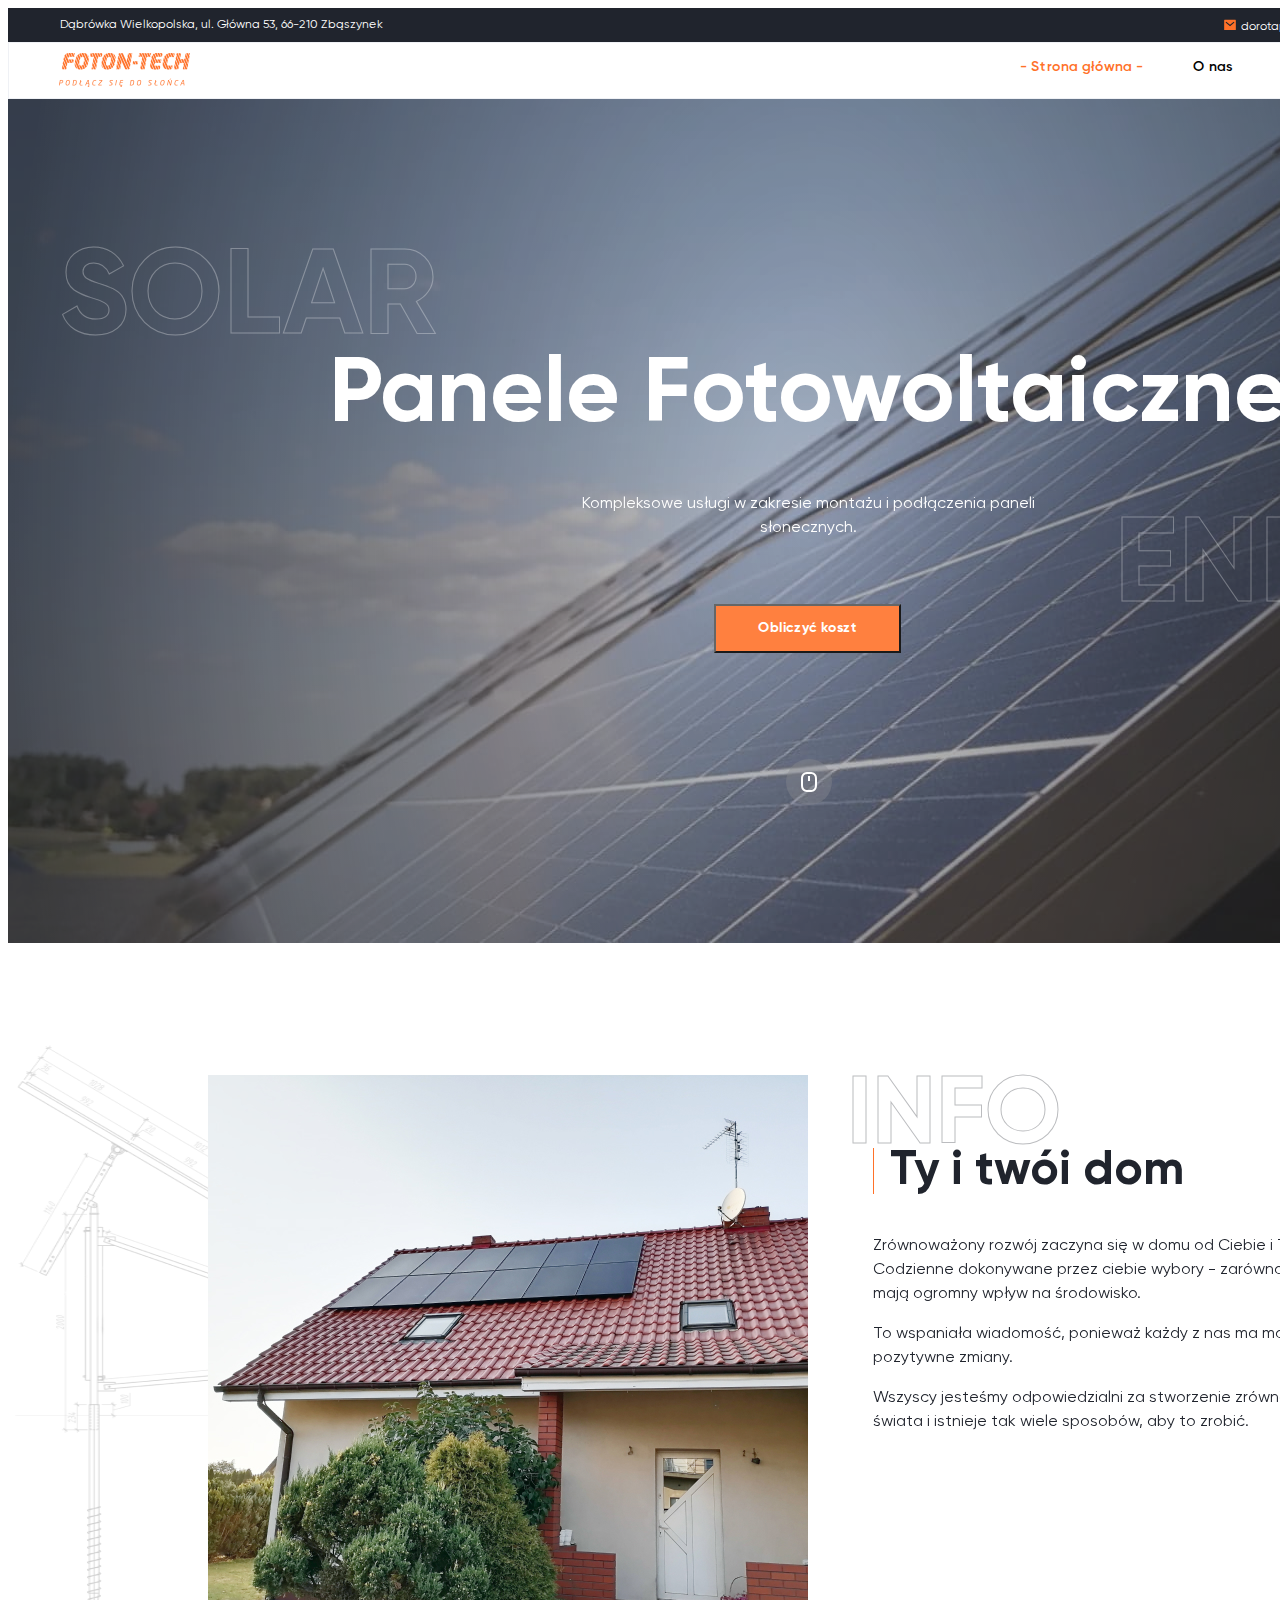
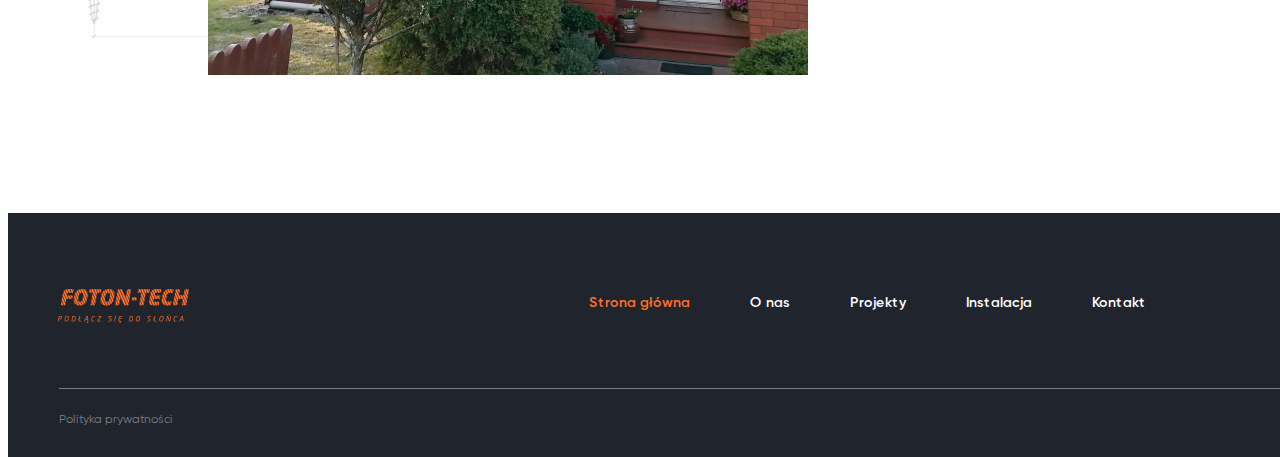
<file: index.html>
<!DOCTYPE html>
<html lang="en">
<head>
    <meta charset="UTF-8">
    <meta http-equiv="X-UA-Compatible" content="IE=edge">
    <meta name="viewport" content="width=device-width, initial-scale=1.0">
    <link rel="stylesheet" href="style.css">
    <title>Foton-tech</title>
</head>
<body>

    <header>
        <div class="kontakt">
            <address class="location">
                Dąbrówka Wielkopolska, ul. Główna 53, 66-210 Zbąszynek
            </address>
            <div>
                <img class="icon-mail" src="img/mail.svg" alt="">
                <a class="mail" href="mailto:dorotapawezka@gmail.com">dorotapawezka@gmail.com</a>   
                <img class="icon-tel" src="img/telephone.svg" alt="">
                <a class="tel" href="tel:+48695716531">+48695716531</a>
            </div>    
        </div>
        <div class="navigation">
            <a href="#">
                <img class="logo" src="img/logo.png" alt="Foton-tech logo">
            </a>
            <nav>
                <ul>
                    <li>
                        <a class="list-one" href="kontakts.html">
                            Kontakt
                        </a>
                    </li>
                    <li>
                        <a class="list-one" href="instalacja.html">
                            Instalacja
                        </a>
                    </li>
                    <li>
                        <a class="list-one" href="projecty.html">
                            Projekty
                        </a>
                    </li>
                    <li>
                        <a class="list-one" href="about-us.html">
                            O nas
                        </a>
                    </li>
                    <li>
                        <a class="home-page" href="index.html">
                            - Strona główna -
                        </a>
                    </li>
                </ul>
            </nav>
        </div>
        
    </header>

    <main>
        <section>
            <div class="photopanel">
                <h1 class="solar">SOLAR</h1> 
                <h1 class="energy">ENERGY</h1>
                <h1>Panele Fotowoltaiczne</h1>
                <p class="services">Kompleksowe usługi w zakresie montażu i podłączenia paneli słonecznych.</p>
                <form action="#popup1">
                    <button class="money">Obliczyć koszt</button>
                </form>    
                <a href="instalacja.html"><img class="scroll" src="img/scroll.svg" alt=""></a>
            </div>
        </section>
        <section class="your-home">
            <div>
                <img class="back-solar" src="img/back-sol-pan.png" alt="">
            </div>
            <div>
                <img class="house" src="img/your-home.jpg" width="600" height="600" alt="Ty i twói dom">
            </div>
            <div>
                <h1 class="info">INFO</h1>
            </div>
            <div class="text-position">
                
                <div class="border">
                    <h2 class="title">Ty i twói dom</h2>
                </div>
                <p>Zrównoważony rozwój zaczyna się w domu od Ciebie i Twojej rodziny.
                    Codzienne dokonywane przez ciebie wybory - zarówno duże, jak i małe
                    mają ogromny wpływ na środowisko.
                </p>

                <p>To wspaniała wiadomość, ponieważ każdy z nas ma moc wpływania
                    na pozytywne zmiany.
                </p>

                <p>Wszyscy jesteśmy odpowiedzialni za stworzenie zrównoważonego
                    świata i istnieje tak wiele sposobów, aby to zrobić.
                </p>
            </div>    
        </section>
    </main>

    <footer>
        <div class="down-navigation">
            <a class="footer-logo" href="#">
                <img src="img/logo.png" alt="Foton-tech logo">
            </a>
            <nav>
                <ul class="lower-menu">
                    <li>
                        <a class="list-end" href="index.html">
                            <font color="#FF7129">Strona główna</font>
                        </a>
                    </li>
                    <li>
                        <a class="list-end" href="about-us.html">
                            O nas
                        </a>
                    </li>
                    <li>
                        <a class="list-end" href="projecty.html">
                            Projekty
                        </a>
                    </li>
                    <li>
                        <a class="list-end" href="instalacja.html">
                            Instalacja
                        </a>
                    </li>
                    <li>
                        <a class="list-end" href="kontakts.html">
                            Kontakt
                        </a>
                    </li>
                    <li>
                        <form action="#popup4">
                            <button class="button-thone">Oddzwoń</button>
                        </form>    
                    </li>
                </ul>
                <ul class="the-end">
                    <li>
                        <a class="end" href="#">
                            Polityka prywatności 
                        </a>
                    </li>
                    <li>
                        <a class="end" href="#">
                            Ochrona danych osobowych
                        </a>
                    </li>
                </ul>
            </nav>
        </div>
    </footer>
    
    <div id="popup1" class="overlay">
        <div class="popup">
            <h2>CALCULATOR</h2>
            <h3>Obliczyć koszt</h3>
            <a class="close" href="#">&times;</a>
            <div class="content">
                Wprowadź swoje dane, aby obliczyć przybliżony koszt paneli słonecznych.
            </div>
            <div>
                <div class="text-info-in">
                    <span class="text-left">Roczne zużycie energii elektrycznej</span>
                    <div>
                        <div class="tooltip">
                            <img src="img/i.png" alt="">
                            <span class="tooltiptext">Istnieją trzy główne typy paneli słonecznych: monokrystaliczne 
                                krzemowe panele słoneczne, polikrystaliczne krzemowe panele 
                                słoneczne i cienkowarstwowe ogniwa słoneczne. Istnieją trzy główne 
                                typy paneli słonecznych: monokrystaliczne krzemowe panele.
                            </span>
                        </div>
                    </div>    
                    <span class="text-number">42 200 kWh</span>
                </div>
                <div>
                    <img class="scale-one" src="img/Rectangle30.png" alt="">
                    <img class="scale-two" src="img/Rectangle31.png" alt="">
                    <img class="scale-three" src="img/Ellipse8.png" alt="">
                    <img class="scale-four" src="img/Ellipse7.png" alt="">
                </div>
                <div class="under-scale">
                    <div>
                        <span class="text-left">Strona świata</span>
                        <div class="kaput">
                            <span class="kaput-text">Wybierz z listy</span>
                            <img class="kaput-imeg" src="img/vector-down.png" alt="">
                        </div>
                    </div>
                    <div>   
                        <span class="text-left">Materiał dachu</span>
                        <div class="kaput">
                            <span class="kaput-text">Wybierz z listy</span>
                            <img class="kaput-imeg" src="img/vector-down.png" alt="">             
                        </div>
                    </div>     
                </div>
                <form action="#popup2">
                    <button class="money-two">Obliczyć koszt</button>
                </form>
            </div>
        </div>
    </div>

    <div id="popup2" class="overlay">
        <div class="popup2">
            <div class="hat">
                <p class="poph2">Przybliżony koszt:</p>
                <p class="poph3">40 000 zł</p>
                <a class="close2" href="#">&times;</a>
                <form action="instalacja.html">
                    <button class="money-three">Przeliczyć</button>
                </form>
            </div>
            <div>
                <p class="par1">Jakieś pytania?</p>
                <p class="par2">Zostaw swoje dane, a nasz menedżer skontaktuje się z Tobą, aby odpowiedzieć na Twoje 
                    pytania
                </p>
            </div>
            <div>
                <form class="for-input" action="#popup3">
                    <label class="fname" for="fname">Twoje imię</label><br><br>
                    <input class="ftext" type="text" id="fname" name="fname" placeholder="Wprowadź swoje imię"><br><br>
                    <label class="femail" for="email">E-mail</label><br><br>
                    <input class="lemail" type="email" id="email" name="email" placeholder="Wprowadź mail"><br><br>
                    <label class="fphone" for="phone">Telefon</label><br><br>
                    <input class="ftel" type="tel" id="phone" name="phone" placeholder="Wprowadź telefon">
                    <input class="money-four" type="submit" value="Wysłać prośbę">
                </form>
            </div>
        </div>
    </div>

    <div id="popup3" class="overlay">
        <div class="popup3">
            <div>
                <img class="check-mar" src="img/check-mark .svg" alt="">
                <p class="pop-p2">Dziękuję za twoją prośbę</p>
                <p class="pop-p3">Nasz menedżer wkrótce się z Tobą skontaktuje</p>
                <a class="close2" href="#">&times;</a>
                <form action="index.html">
                    <button class="money-five">Ok</button>
                </form>
            </div>
        </div>
    </div>

    <div id="popup4" class="overlay">
        <div class="popup4">
            <div>
                <p class="p-p1">CALLBACK</p>
                <p class="p-p2">Oddzwoń</p>
                <p class="p-p3">Zostaw swoje dane, a nasz menedżer skontaktuje się z Tobą, aby odpowiedzieć na Twoje 
                    pytania.
                </p>
                <a class="close" href="#">&times;</a>
            </div>
            <form class="for-input" action="#">
                <label class="fname" for="fname">Twoje imię</label><br><br>
                <input class="ftext" type="text" id="fname" name="fname" placeholder="Wprowadź swoje imię"><br>
                <label class="phone4" for="phone">Telefon</label><br><br>
                <input class="tel4" type="tel" id="phone" name="phone" placeholder="Wprowadź telefon"><br>
                <input class="money-six" type="submit" value="Zadzwoń">
            </form>
        </div>
    </div>
</body>
</html>
</file>
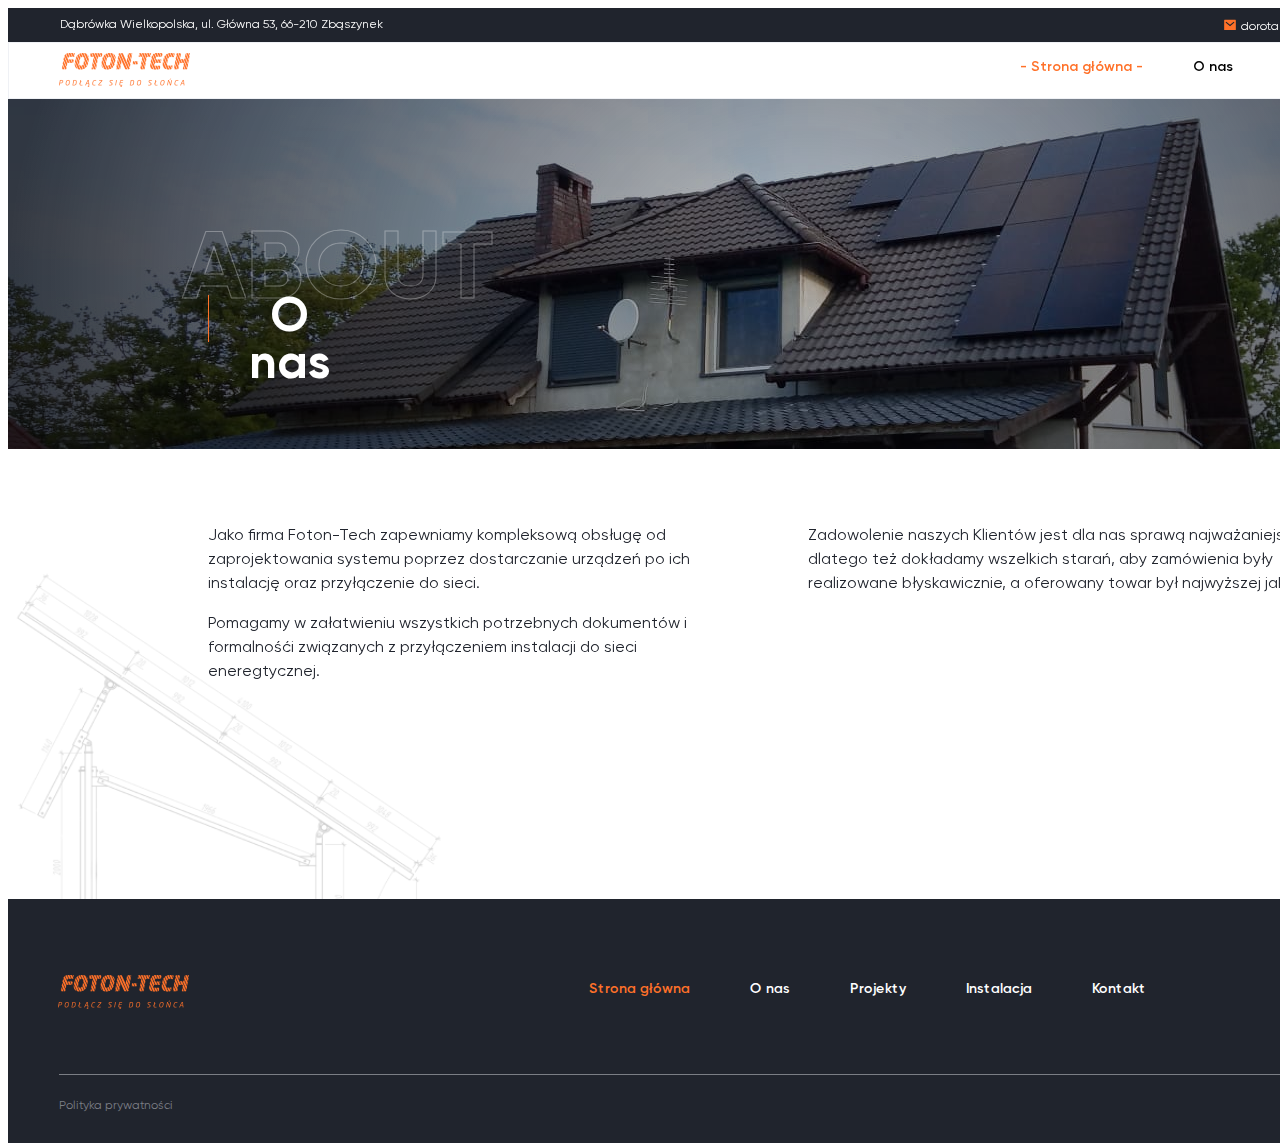
<file: about-us.html>
<!DOCTYPE html>
<html lang="en">
<head>
    <meta charset="UTF-8">
    <meta http-equiv="X-UA-Compatible" content="IE=edge">
    <meta name="viewport" content="width=device-width, initial-scale=1.0">
    <link rel="stylesheet" href="style.css">
    <title>Foton-tech</title>
</head>
<body>
    <header>
        <div class="kontakt">
            <address class="location">
                Dąbrówka Wielkopolska, ul. Główna 53, 66-210 Zbąszynek
            </address>
            <div>
                <img class="icon-mail" src="img/mail.svg" alt="">
                <a class="mail" href="mailto:dorotapawezka@gmail.com">dorotapawezka@gmail.com</a>   
                <img class="icon-tel" src="img/telephone.svg" alt="">
                <a class="tel" href="tel:+48695716531">+48695716531</a>
            </div>    
        </div>
        <div class="navigation">
            <a href="#">
                <img class="logo" src="img/logo.png" alt="Foton-tech logo">
            </a>
            <nav>
                <ul>
                    <li>
                        <a class="list-one" href="kontakts.html">
                            Kontakt
                        </a>
                    </li>
                    <li>
                        <a class="list-one" href="instalacja.html">
                            Instalacja
                        </a>
                    </li>
                    <li>
                        <a class="list-one" href="projecty.html">
                            Projekty
                        </a>
                    </li>
                    <li>
                        <a class="list-one" href="about-us.html">
                            O nas
                        </a>
                    </li>
                    <li>
                        <a class="home-page" href="index.html">
                            - Strona główna -
                        </a>
                    </li>
                </ul>
            </nav>
        </div>
        
    </header>
    
    <main>
        <section>
            <div class="about-house">
                <h1 class="about">ABOUT</h1>
                <h1 class="o-nas">O nas</h1>
            </div>
        </section>
        <section class="about-block">
            <div>
                <img class="back-solar-about" src="img/back-sol-pan2.png" alt="">
            </div>
            <div class="text-block">
                <div class="first-two-parag">
                    <p>Jako firma Foton-Tech zapewniamy kompleksową obsługę od
                        zaprojektowania systemu poprzez dostarczanie urządzeń po ich
                        instalację oraz przyłączenie do sieci.
                    </p>
                    <p>Pomagamy w załatwieniu wszystkich potrzebnych dokumentów i
                        formalnośći związanych z przyłączeniem instalacji do sieci
                        eneregtycznej.
                        
                    </p>
                </div>
                <div class="last-paragraph">
                    <p>Zadowolenie naszych Klientów jest dla nas sprawą najważaniejszą,
                        dlatego też dokładamy wszelkich starań, aby zamówienia były
                        realizowane błyskawicznie, a oferowany towar był najwyższej jakości.
                    </p>
                </div>
            </div>
        </section>
    </main>

    <footer>
        <div class="down-navigation">
            <a class="footer-logo" href="#">
                <img src="img/logo.png" alt="Foton-tech logo">
            </a>
            <nav>
                <ul class="lower-menu">
                    <li>
                        <a class="list-end" href="index.html">
                            <font color="#FF7129">Strona główna</font>
                        </a>
                    </li>
                    <li>
                        <a class="list-end" href="about-us.html">
                            O nas
                        </a>
                    </li>
                    <li>
                        <a class="list-end" href="projecty.html">
                            Projekty
                        </a>
                    </li>
                    <li>
                        <a class="list-end" href="instalacja.html">
                            Instalacja
                        </a>
                    </li>
                    <li>
                        <a class="list-end" href="kontakts.html">
                            Kontakt
                        </a>
                    </li>
                    <li>
                        <form action="#popup4">
                            <button class="button-thone">Oddzwoń</button>
                        </form>   
                    </li>
                </ul>
                <ul class="the-end">
                    <li>
                        <a class="end" href="#">
                            Polityka prywatności 
                        </a>
                    </li>
                    <li>
                        <a class="end" href="#">
                            Ochrona danych osobowych
                        </a>
                    </li>
                </ul>
            </nav>
        </div>
    </footer>  

    <div id="popup4" class="overlay">
        <div class="popup4">
            <div>
                <p class="p-p1">CALLBACK</p>
                <p class="p-p2">Oddzwoń</p>
                <p class="p-p3">Zostaw swoje dane, a nasz menedżer skontaktuje się z Tobą, aby odpowiedzieć na Twoje 
                    pytania.
                </p>
                <a class="close" href="#">&times;</a>
            </div>
            <form class="for-input" action="#">
                <label class="fname" for="fname">Twoje imię</label><br><br>
                <input class="ftext" type="text" id="fname" name="fname" placeholder="Wprowadź swoje imię"><br>
                <label class="phone4" for="phone">Telefon</label><br><br>
                <input class="tel4" type="tel" id="phone" name="phone" placeholder="Wprowadź telefon"><br>
                <input class="money-six" type="submit" value="Zadzwoń">
            </form>
        </div>
    </div>
</body>
</html>
</file>
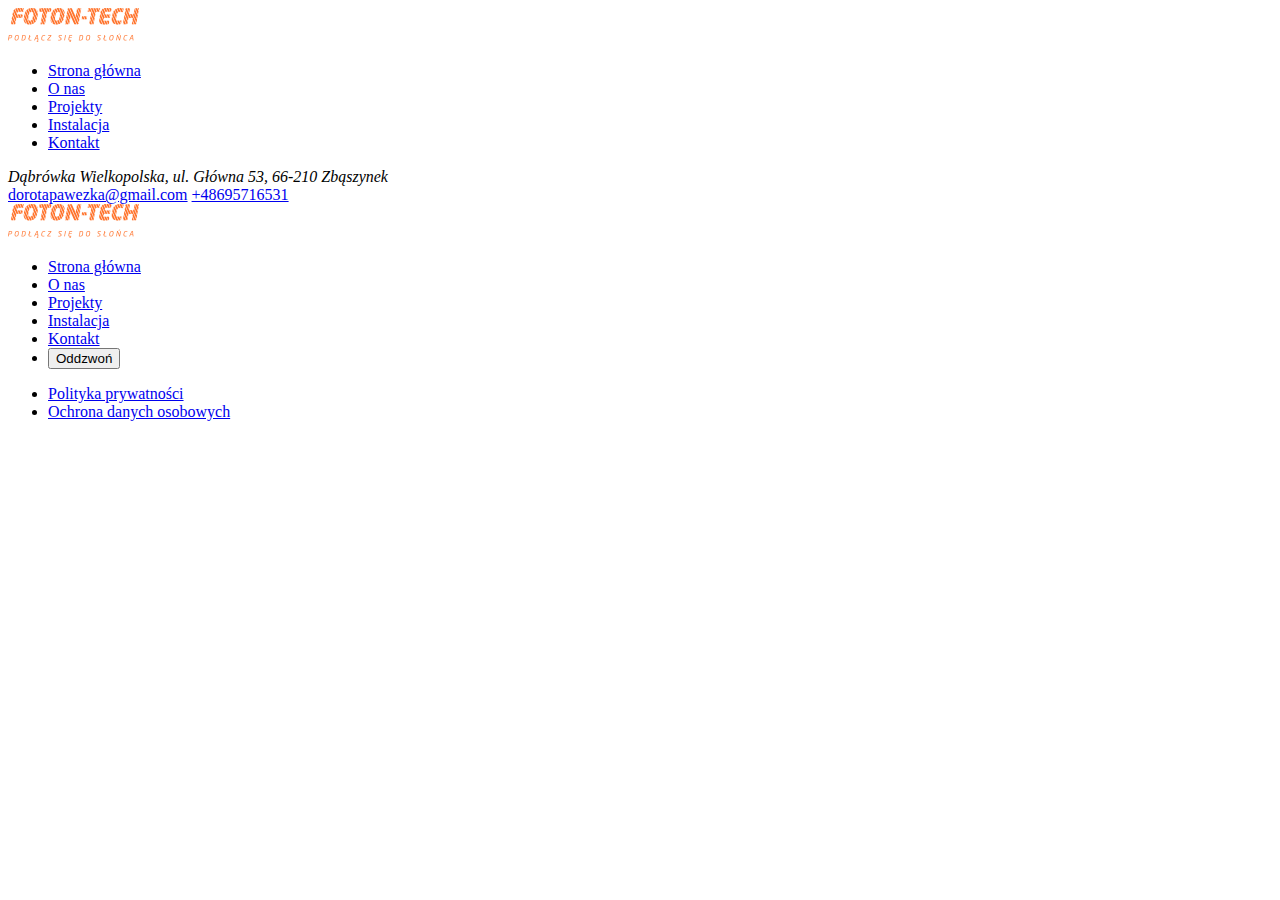
<file: kontakt.html>
<!DOCTYPE html>
<html lang="en">
<head>
    <meta charset="UTF-8">
    <meta http-equiv="X-UA-Compatible" content="IE=edge">
    <meta name="viewport" content="width=device-width, initial-scale=1.0">
    <title>Document</title>
</head>
<body>
    <header>
        <div>
            <a href="#">
                <img src="img/logo.png" alt="Foton-tech logo">
            </a>
            <nav>
                <ul>
                    <li>
                        <a href="#">
                            Strona główna
                        </a>
                    </li>
                    <li>
                        <a href="#">
                            O nas
                        </a>
                    </li>
                    <li>
                        <a href="#">
                            Projekty
                        </a>
                    </li>
                    <li>
                        <a href="#">
                            Instalacja
                        </a>
                    </li>
                    <li>
                        <a href="#">
                            Kontakt
                        </a>
                    </li>
                </ul>
            </nav>
        </div>
        <div>
            <address>
                Dąbrówka Wielkopolska, ul. Główna 53, 66-210 Zbąszynek
            </address>
            <a href="mailto:dorotapawezka@gmail.com">dorotapawezka@gmail.com</a>
            <a href="tel:+48695716531">+48695716531</a>
        </div>
    </header>

    <main></main>
    
    <footer>
        <div>
            <a href="#">
                <img src="img/logo.png" alt="Foton-tech logo">
            </a>
            <nav>
                <ul>
                    <li>
                        <a href="#">
                            Strona główna
                        </a>
                    </li>
                    <li>
                        <a href="#">
                            O nas
                        </a>
                    </li>
                    <li>
                        <a href="#">
                            Projekty
                        </a>
                    </li>
                    <li>
                        <a href="#">
                            Instalacja
                        </a>
                    </li>
                    <li>
                        <a href="#">
                            Kontakt
                        </a>
                    </li>
                    <li>
                        <button>Oddzwoń</button>
                    </li>
                </ul>
                <ul>
                    <li>
                        <a href="#">
                            Polityka prywatności 
                        </a>
                    </li>
                    <li>
                        <a href="#">
                            Ochrona danych osobowych
                        </a>
                    </li>
                </ul>
            </nav>
        </div>
    </footer>    
</body>
</html>
</file>
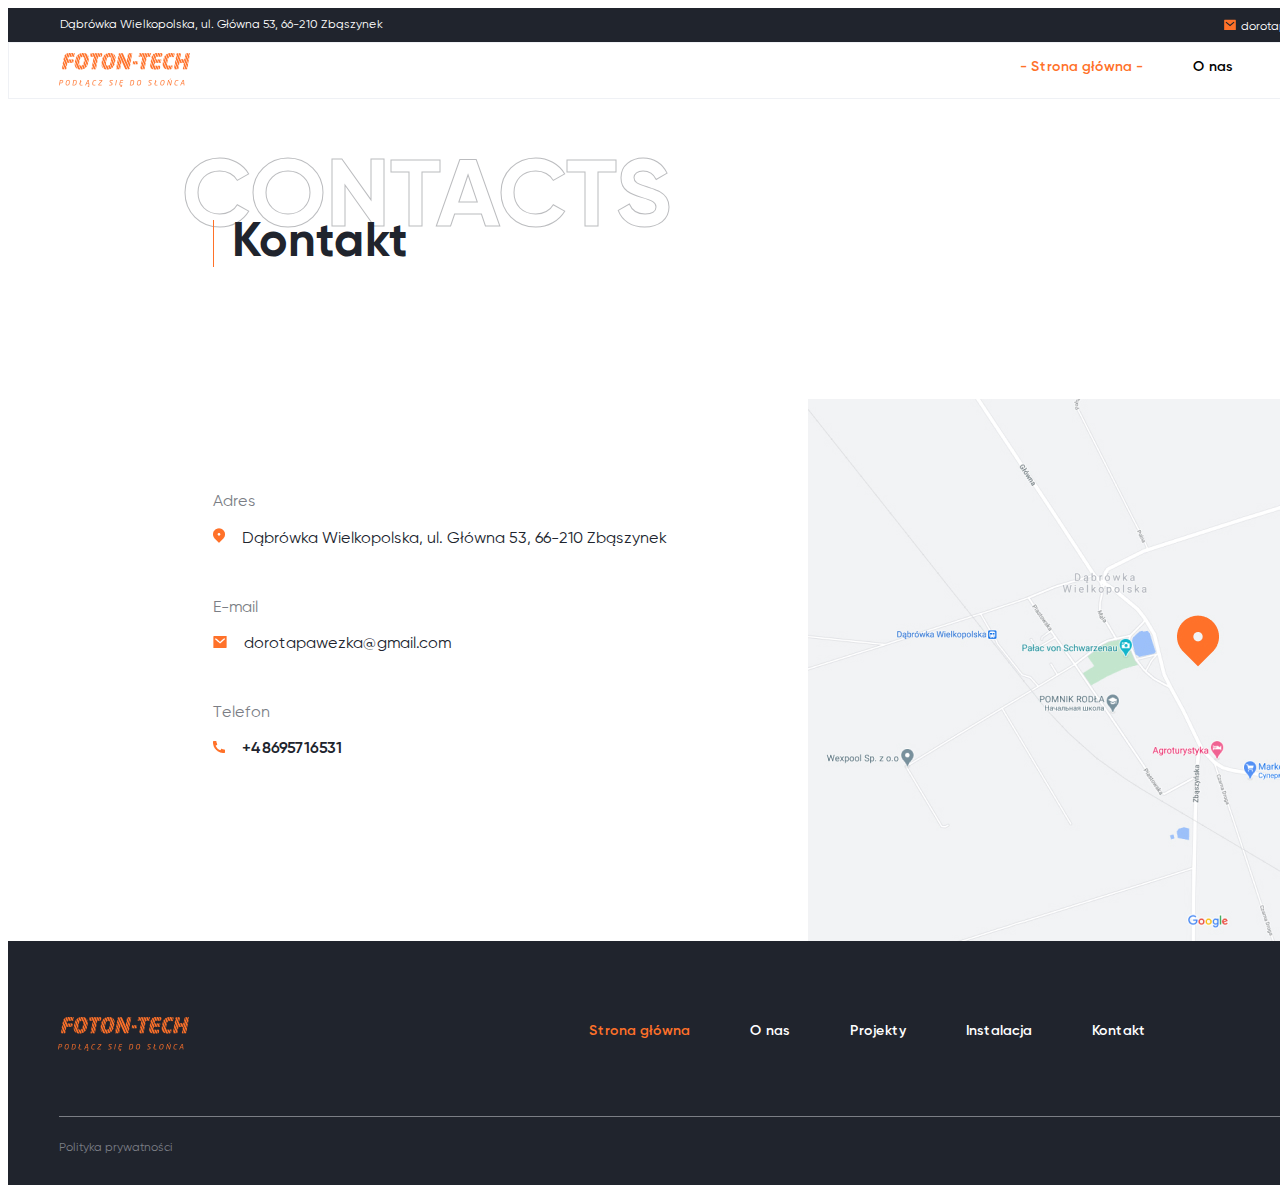
<file: kontakts.html>
<!DOCTYPE html>
<html lang="en">
<head>
    <meta charset="UTF-8">
    <meta http-equiv="X-UA-Compatible" content="IE=edge">
    <meta name="viewport" content="width=device-width, initial-scale=1.0">
    <link rel="stylesheet" href="style.css">
    <title>Foton-tech</title>
    
</head>
<body>
    <header>
        <div class="kontakt">
            <address class="location">
                Dąbrówka Wielkopolska, ul. Główna 53, 66-210 Zbąszynek
            </address>
            <div>
                <img class="icon-mail" src="img/mail.svg" alt="">
                <a class="mail" href="mailto:dorotapawezka@gmail.com">dorotapawezka@gmail.com</a>   
                <img class="icon-tel" src="img/telephone.svg" alt="">
                <a class="tel" href="tel:+48695716531">+48695716531</a>
            </div>    
        </div>
        <div class="navigation">
            <a href="#">
                <img class="logo" src="img/logo.png" alt="Foton-tech logo">
            </a>
            <nav>
                <ul>
                    <li>
                        <a class="list-one" href="kontakts.html">
                            Kontakt
                        </a>
                    </li>
                    <li>
                        <a class="list-one" href="instalacja.html">
                            Instalacja
                        </a>
                    </li>
                    <li>
                        <a class="list-one" href="projecty.html">
                            Projekty
                        </a>
                    </li>
                    <li>
                        <a class="list-one" href="about-us.html">
                            O nas
                        </a>
                    </li>
                    <li>
                        <a class="home-page" href="index.html">
                            - Strona główna -
                        </a>
                    </li>
                </ul>
            </nav>
        </div>
        
    </header>

    <main>
        <section>
            <div class="projekt-house">
                <h1 class="gallery">CONTACTS</h1>
                <h1 class="projekty">Kontakt</h1>
            </div>
        </section>
        <section class="posit-kontakt">
            <div class="element-kontakts">
                <div class="el-k">
                    <p class="text-p">Adres</p>
                    <img class="ikon-address-k" src="img/Vector (2).png" alt="">
                    <a class="address-k" href="#">
                        Dąbrówka Wielkopolska, ul. Główna 53, 66-210 Zbąszynek
                    </a>
                </div>
                <div class="el-k">
                    <p class="text-p">E-mail</p>
                    <img class="icon-mail-k" src="img/Vector (1).png" alt="">
                    <a class="mail-k" href="mailto:dorotapawezka@gmail.com">dorotapawezka@gmail.com</a>
                </div>
                <div class="el-k">
                    <p class="text-p">Telefon</p>
                    <img class="icon-tel-k" src="img/Vector.png" alt="">
                    <a class="tel-k" href="tel:+48695716531">+48695716531</a>
                </div> 
            </div>
            <div>
                <img class="big-map" src="img/map.jpg" alt="">
            </div>
        </section>
    </main>
    
    <footer>
        <div class="down-navigation">
            <a class="footer-logo" href="#">
                <img src="img/logo.png" alt="Foton-tech logo">
            </a>
            <nav>
                <ul class="lower-menu">
                    <li>
                        <a class="list-end" href="index.html">
                            <font color="#FF7129">Strona główna</font>
                        </a>
                    </li>
                    <li>
                        <a class="list-end" href="about-us.html">
                            O nas
                        </a>
                    </li>
                    <li>
                        <a class="list-end" href="projecty.html">
                            Projekty
                        </a>
                    </li>
                    <li>
                        <a class="list-end" href="instalacja.html">
                            Instalacja
                        </a>
                    </li>
                    <li>
                        <a class="list-end" href="kontakts.html">
                            Kontakt
                        </a>
                    </li>
                    <li>
                        <form action="#popup4">
                            <button class="button-thone">Oddzwoń</button>
                        </form>   
                    </li>
                </ul>
                <ul class="the-end">
                    <li>
                        <a class="end" href="#">
                            Polityka prywatności 
                        </a>
                    </li>
                    <li>
                        <a class="end" href="#">
                            Ochrona danych osobowych
                        </a>
                    </li>
                </ul>
            </nav>
        </div>
    </footer>  

    <div id="popup4" class="overlay">
        <div class="popup4">
            <div>
                <p class="p-p1">CALLBACK</p>
                <p class="p-p2">Oddzwoń</p>
                <p class="p-p3">Zostaw swoje dane, a nasz menedżer skontaktuje się z Tobą, aby odpowiedzieć na Twoje 
                    pytania.
                </p>
                <a class="close" href="#">&times;</a>
            </div>
            <form class="for-input" action="#">
                <label class="fname" for="fname">Twoje imię</label><br><br>
                <input class="ftext" type="text" id="fname" name="fname" placeholder="Wprowadź swoje imię"><br>
                <label class="phone4" for="phone">Telefon</label><br><br>
                <input class="tel4" type="tel" id="phone" name="phone" placeholder="Wprowadź telefon"><br>
                <input class="money-six" type="submit" value="Zadzwoń">
            </form>
        </div>
    </div>
</body>
</html>
</file>
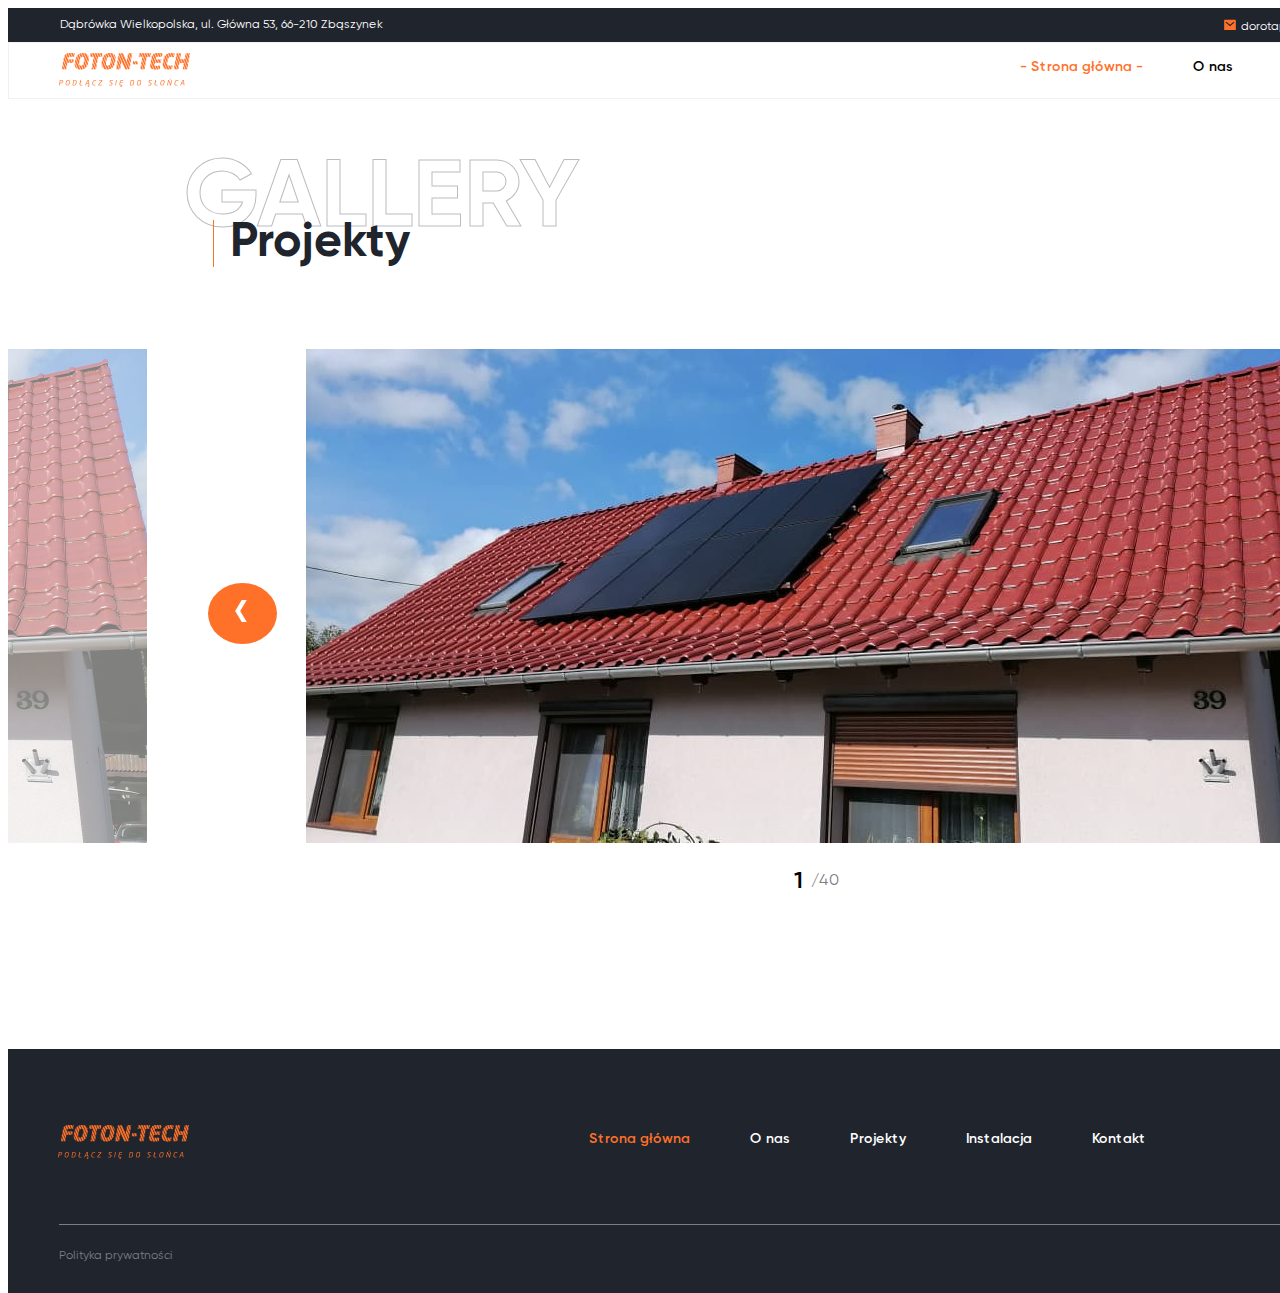
<file: projecty.html>
<!DOCTYPE html>
<html lang="en">
<head>
    <meta charset="UTF-8">
    <meta http-equiv="X-UA-Compatible" content="IE=edge">
    <meta name="viewport" content="width=device-width, initial-scale=1.0">
    <link rel="stylesheet" href="style.css">
    <title>Foton-tech</title>
    
</head>
<body>
    <header>
        <div class="kontakt">
            <address class="location">
                Dąbrówka Wielkopolska, ul. Główna 53, 66-210 Zbąszynek
            </address>
            <div>
                <img class="icon-mail" src="img/mail.svg" alt="">
                <a class="mail" href="mailto:dorotapawezka@gmail.com">dorotapawezka@gmail.com</a>   
                <img class="icon-tel" src="img/telephone.svg" alt="">
                <a class="tel" href="tel:+48695716531">+48695716531</a>
            </div>    
        </div>
        <div class="navigation">
            <a href="#">
                <img class="logo" src="img/logo.png" alt="Foton-tech logo">
            </a>
            <nav>
                <ul>
                    <li>
                        <a class="list-one" href="kontakts.html">
                            Kontakt
                        </a>
                    </li>
                    <li>
                        <a class="list-one" href="instalacja.html">
                            Instalacja
                        </a>
                    </li>
                    <li>
                        <a class="list-one" href="projecty.html">
                            Projekty
                        </a>
                    </li>
                    <li>
                        <a class="list-one" href="about-us.html">
                            O nas
                        </a>
                    </li>
                    <li>
                        <a class="home-page" href="index.html">
                            - Strona główna -
                        </a>
                    </li>
                </ul>
            </nav>
        </div>
        
    </header>
    
    <main>
        <section>
            <div class="projekt-house">
                <h1 class="gallery">GALLERY</h1>
                <h1 class="projekty">Projekty</h1>
            </div>
        </section>
        <section>
            <div class="projekt-img">
                <img class="roof-red-1" src="img/roof-red-1.jpg" alt="">
                <div class="left-arrow">
                    <a href="#" class="previous-round">&#8249;</a>
                </div>
                <img class="roof-red" src="img/roof-red.jpg" alt="">
                <div class="right-arrow">
                    <a href="#" class="next-round">&#8250;</a>
                </div>
                <img class="roof-red-2" src="img/roof-red-2.jpg" alt="">
                <div>
                    <p class="position-number">
                        <span class="num-one">1</span>
                        <span class="num-big">/40</span>
                    </p>
                </div>
            </div>
        </section>
        <section></section>
    </main>

    <footer>
        <div class="down-navigation">
            <a class="footer-logo" href="#">
                <img src="img/logo.png" alt="Foton-tech logo">
            </a>
            <nav>
                <ul class="lower-menu">
                    <li>
                        <a class="list-end" href="index.html">
                            <font color="#FF7129">Strona główna</font>
                        </a>
                    </li>
                    <li>
                        <a class="list-end" href="about-us.html">
                            O nas
                        </a>
                    </li>
                    <li>
                        <a class="list-end" href="projecty.html">
                            Projekty
                        </a>
                    </li>
                    <li>
                        <a class="list-end" href="instalacja.html">
                            Instalacja
                        </a>
                    </li>
                    <li>
                        <a class="list-end" href="kontakts.html">
                            Kontakt
                        </a>
                    </li>
                    <li>
                        <form action="#popup4">
                            <button class="button-thone">Oddzwoń</button>
                        </form>   
                    </li>
                </ul>
                <ul class="the-end">
                    <li>
                        <a class="end" href="#">
                            Polityka prywatności 
                        </a>
                    </li>
                    <li>
                        <a class="end" href="#">
                            Ochrona danych osobowych
                        </a>
                    </li>
                </ul>
            </nav>
        </div>
    </footer> 

    <div id="popup4" class="overlay">
        <div class="popup4">
            <div>
                <p class="p-p1">CALLBACK</p>
                <p class="p-p2">Oddzwoń</p>
                <p class="p-p3">Zostaw swoje dane, a nasz menedżer skontaktuje się z Tobą, aby odpowiedzieć na Twoje 
                    pytania.
                </p>
                <a class="close" href="#">&times;</a>
            </div>
            <form class="for-input" action="#">
                <label class="fname" for="fname">Twoje imię</label><br><br>
                <input class="ftext" type="text" id="fname" name="fname" placeholder="Wprowadź swoje imię"><br>
                <label class="phone4" for="phone">Telefon</label><br><br>
                <input class="tel4" type="tel" id="phone" name="phone" placeholder="Wprowadź telefon"><br>
                <input class="money-six" type="submit" value="Zadzwoń">
            </form>
        </div>
    </div>
</body>
</html>
</file>
<file: style.css>
@font-face {
    font-family: 'Gilroy';
    src: url('./fonts/Gilroy-Bold.woff2') format('woff2');
    font-weight: 700;
    font-style: normal;
}

@font-face {
    font-family: 'Gilroy';
    src: url('./fonts/Gilroy-Semibold.woff2') format('woff2');
    font-weight: 600;
    font-style: normal;
}

@font-face {
    font-family: 'Gilroy';
    src: url('./fonts/Gilroy-Medium.woff2') format('woff2');
    font-weight: 500;
    font-style: normal;
}

@font-face {
    font-family: 'Gilroy';
    src: url('./fonts/Gilroy-Regular.woff2') format('woff2');
    font-weight: 400;
    font-style: normal;
}
body {
    position: absolute;
}

header {

    width: 1600px;
}

.mail {
    margin-right: 55px;
    
}


.kontakt {
    display: flex;
    justify-content: center;
    align-items: center;
    width: 1600px;
    height: 34px;
    background: #20242D;
    color: #FFFFFF;
    
}
.location {
    margin-right: 840px;
    margin-left: 50px;

    font-family: Gilroy;
    font-style: normal;
    font-weight: normal;
    font-size: 12px;
    line-height: 14px;

    color: #FFFFFF;
}

.kontakt div{
    margin-right: 60px;
    
}
.kontakt a {
    
    font-family: Gilroy;
    font-style: normal;
    font-weight: normal;
    font-size: 12px;
    line-height: 14px;

    color: #FFFFFF;
    text-decoration: none;

}

.navigation {
    display: flex;
    background: #FFFFFF;
    border: 1px solid #EFF1F5;
    box-sizing: border-box;
    width: 1600px;
    height: 57px;
    
}

.list-one {
    color: black;
}

.home-page {
    color: #FF7129;
}


.navigation ul {
    list-style-type: none;
    margin-left: 765px;
    

    
    
}


.navigation ul li {
    float: right;
    

    font-family: Gilroy;
    font-style: normal;
    font-weight: 600;
    font-size: 14px;
    
    
}



.logo {
    
    margin-top: 10px;
    padding-left: 50px;
}



.navigation li a {

    
    text-align: center;
    padding: 25px;
    text-decoration: none;
}





.photopanel {
    width: 1600px;
    height: 844px;
    background-image: url(img/photopanel.jpg);

    mix-blend-mode: multiply;
    opacity: 0.9;
}

.photopanel:after {
    content: "";
    
    top: 0;
    left: 0;
    display: block;
    width: 100%;
    height: 100%;
    background: radial-gradient(50% 179.69% at 50% 50%, rgba(32, 36, 45, 0) 0%, #20242D 100%), rgba(32, 36, 45, 0.3);
    opacity: 0.9;
    mix-blend-mode: multiply;
    z-index: -1;
}

h1 {
    position: absolute;
    width: 961px;
    height: 111px;
    left: 320px;
    top: 271px;

    font-family: Gilroy;
    font-style: normal;
    font-weight: bold;
    font-size: 92px;
    line-height: 111px;
    text-align: center;

    color: #FFFFFF;
    z-index: 1;
}

.services {
    position: absolute;
    width: 508px;
    height: 48px;
    left: 546px;
    top: 468px;

    font-family: Gilroy;
    font-style: normal;
    font-weight: normal;
    font-size: 16px;
    line-height: 24px;
    /* or 150% */

    text-align: center;

    color: #FFFFFF;
    z-index: 1;
}

.scroll {
    position: absolute;
    width: 46px;
    height: 46px;
    left: 778px;
    top: 751px;
    z-index: 1;

}

.money {
    position: absolute;
    width: 187px;
    height: 49px;
    left: 706px;
    top: 596px;

    font-family: Gilroy;
    font-style: normal;
    font-weight: bold;
    font-size: 14px;
    line-height: 17px;
    text-align: center;

    background: #FF7129;
    

    color: #FFFFFF;
    z-index: 1;

}

.solar {
    
    width: 379px;
    height: 145px;
    left: 50px;
    top: 140px;

    font-family: Gilroy;
    font-style: normal;
    font-weight: bold;
    font-size: 120px;
    line-height: 145px;

    opacity: 0.3;

    -webkit-text-fill-color: transparent;
    -webkit-text-stroke: 1px #FFFFFF;
}

.energy {
    
    width: 444px;
    height: 145px;
    left: 1106px;
    top: 408px;

    font-family: Gilroy;
    font-style: normal;
    font-weight: bold;
    font-size: 120px;
    line-height: 145px;
    
    opacity: 0.3;

    -webkit-text-fill-color: transparent;
    -webkit-text-stroke: 1px #FFFFFF;
}

.your-home {
    display: flex;
    width: 1600px;
    height: 870px;
}

.house {
    position: absolute;
    width: 600px;
    height: 600px;
    left: 200px;
    top: 1067px;
}

.text-position{
    position: absolute;
    width: 535px;
    height: 216px;
    left: 865px;
    top: 1100px;

    font-family: Gilroy;
    font-style: normal;
    font-weight: normal;
    font-size: 16px;
    line-height: 24px;
    /* or 150% */


    /* main */

    color: #20242D;
}

h2.title {
    
    font-family: Gilroy;
    font-style: normal;
    font-weight: bold;
    font-size: 48px;
    line-height: 97%;

    color: #20242D;

    border-left: 1px solid #FF7129;
    
    padding-left: 16px;
}



.info {
    position: absolute;
    width: 217px;
    height: 116px;
    left: 837px;
    top: 987px;

    font-family: Gilroy;
    font-style: normal;
    font-weight: bold;
    font-size: 96px;
    line-height: 116px;

    opacity: 0.3;
    z-index: -1;
    -webkit-text-fill-color: transparent;
    -webkit-text-stroke: 1px #20242D;
}

.back-solar {
    position: absolute;
    width: 535px;
    height: 606px;
    left: 0px;
    top: 1034px;
}




.down-navigation {
    display: flex;
    background: #20242D;

    position: absolute;
    width: 100%;
    
    margin-top: 0;
    
}

.footer-logo {
    padding-left: 50px;
    margin-top: 76px;
    

}

.lower-menu {
    display: flex;
    margin-left: 300px;
    margin-top: 66px;
    list-style-type: none;
    align-items: center;
    
    font-family: Gilroy;
    font-style: normal;
    font-weight: 600;
    font-size: 14px;
    line-height: 17px;

    

}

.list-end{
    margin-left:60px;
    text-decoration: none;
    color: #FFFFFF;
    

}

button.button-thone {
    margin-left: 200px;
    background: #20242D;
    font-family: Gilroy;
    font-style: normal;
    font-weight: 600;
    font-size: 14px;
    line-height: 17px;
    color: #FFFFFF;
    width: 187px;
    height: 49px;

    box-shadow: 0px 0px 0px 1px #FF7129;
}

.the-end{
    display: flex;
    list-style-type: none;
    border-top: 1px solid#7B7E85;
    margin-top: 60px;
    margin-left: -130px;
    margin-right: -10px;
    padding-left: 0;
    justify-content: space-between;
    padding-top: 24px;
    padding-bottom: 18px;
    font-family: Gilroy;
    font-style: normal;
    font-weight: normal;
    font-size: 12px;
    line-height: 14px;
    }

.end{
    text-decoration: none;
    color: #7B7E85;
}





.about-house{
    width: 1600px;
    height: 350px;
    background-image: url(img/roof-us.jpg);
}

.about-house:after {
    content: "";
    
    top: 0;
    left: 0;
    display: block;
    width: 100%;
    height: 100%;
    background: radial-gradient(50% 179.69% at 50% 50%, rgba(32, 36, 45, 0) 0%, #20242D 100%), rgba(32, 36, 45, 0.3);
    opacity: 0.9;
    mix-blend-mode: multiply;
    z-index: -1;
}

.about{
    position: absolute;
    width: 313px;
    height: 116px;
    left: 173px;
    top: 142px;

    font-family: Gilroy;
    font-style: normal;
    font-weight: bold;
    font-size: 96px;
    line-height: 116px;

    opacity: 0.3;
    
    -webkit-text-fill-color: transparent;
    -webkit-text-stroke: 1px #FFFFFF;
}

.o-nas{
    position: absolute;
    width: 130px;
    height: 47px;
    left: 200px;
    top: 255px;

    font-family: Gilroy;
    font-style: normal;
    font-weight: bold;
    font-size: 48px;
    line-height: 97%;

    color: #FFFFFF;

    border-left: 1px solid #FF7129;
    padding-left: 15px;
}

.about-block{
    width: 1600px;
    height: 450px;
}


.back-solar-about{
    position: absolute;
    width: 500px;
    height: 550px;
    left: 0px;
    top: 562px;
}

.text-block{
    
    font-family: Gilroy;
    font-style: normal;
    font-weight: normal;
    font-size: 16px;
    line-height: 24px;
    color: #20242D;
    position: absolute;
    display: flex;
    left: 200px;
    top: 500px;
}

.first-two-parag{
    width: 530px;
}

.last-paragraph{
    width: 534px;
    margin-left: 70px;
}



.projekt-house{
    width: 1600px;
    height: 200px;
}

.gallery{
    position: absolute;
    width: 398px;
    height: 116px;
    left: 174px;
    top: 70px;

    font-family: Gilroy;
    font-style: normal;
    font-weight: bold;
    font-size: 96px;
    line-height: 116px;
    
    opacity: 0.3;
    
    -webkit-text-fill-color: transparent;
    -webkit-text-stroke: 1px #20242D;
}

.projekty{
    position: absolute;
    width: 181px;
    height: 47px;
    left: 205px;
    top: 180px;

    font-family: Gilroy;
    font-style: normal;
    font-weight: bold;
    font-size: 48px;
    line-height: 97%;

    color: #20242D;

    border-left: 1px solid #FF7129;
    padding-left: 15px;

}

.projekt-img{
    width: 1600px;
    height: 700px;
    margin-top: 50px;
}

    .roof-red-1{
        opacity: 0.5;
}

.roof-red{
    margin-left: 155px;
}

.roof-red-2{
    margin-left: 155px;
    opacity: 0.5;
}

.previous-round{
    text-decoration: none;
    padding: 0px 26px 0px 23px;
    background-color: #FF7129;
    color: #FFFFFF;
    border-radius: 50%;
    font-family:  Gilroy;   
    font-size: 60px;
}

.previous-round:hover {
    background-color: #ddd;
    color: black;
}

.left-arrow{
    position: absolute;
    width: 56px;
    height: 56px;
    left: 200px;
    top: 569px;
}

.next-round{
    text-decoration: none;
    padding: 0px 23px 0px 26px;
    background-color: #FF7129;
    color: #FFFFFF;
    border-radius: 50%;
    font-family:  Gilroy;   
    font-size: 60px;

}

.right-arrow{
    position: absolute;
    width: 56px;
    height: 56px;
    left: 1350px;
    top: 569px;
}

.next-round:hover {
    background-color: #ddd;
    color: black;
}

.num-one{
    position: absolute;
    width: 9px;
    height: 24px;
    left: 786px;
    top: 861px;

    font-family: Gilroy;
    font-style: normal;
    font-weight: 600;
    font-size: 24px;
    line-height: 24px;

    color: #000000;
}
.num-big{
    position: absolute;
    width: 28px;
    height: 24px;
    left: 803px;
    top: 861px;

    font-family: Gilroy;
    font-style: normal;
    font-weight: normal;
    font-size: 16px;
    line-height: 24px;
    color: #7B7E85;
}


.posit-kontakt{
    width: 1600px;
    height: 642px;
    display: flex;
    justify-content: space-between;
}

a{
    text-decoration: none;
}

.element-kontakts{
    display: block;
    margin-top: 178px;
    margin-left: 205px;

}

.el-k{
    margin-bottom: 50px;
}

.text-p{
    font-family: Gilroy;
    font-style: normal;
    font-weight: normal;
    font-size: 16px;
    line-height: 19px;
    color: #7B7E85;
}

.address-k{
    font-family: Gilroy;
    font-style: normal;
    font-weight: normal;
    font-size: 16px;
    line-height: 19px;
    color: #20242D;
    padding-left: 13px;

}

.mail-k{
    font-family: Gilroy;
    font-style: normal;
    font-weight: normal;
    font-size: 16px;
    line-height: 19px;
    color: #20242D;
    padding-left: 13px;
}

.tel-k{
    font-family: Gilroy;
    font-style: normal;
    font-weight: 600;
    font-size: 16px;
    line-height: 19px;
    color: #20242D;
    padding-left: 13px;
}

.big-map{
    margin-top: 100px;
}






.instal-block{
    width: 1600px;
    height: 412px;
    background-image: url(img/installation.jpg);
}

.instal-block:after {
    content: "";
    
    top: 0;
    left: 0;
    display: block;
    width: 100%;
    height: 100%;
    background: radial-gradient(50% 179.69% at 50% 50%, rgba(32, 36, 45, 0) 0%, #20242D 100%), rgba(32, 36, 45, 0.3);
    opacity: 0.9;
    mix-blend-mode: multiply;
    z-index: -1;
}

.foton-text{
    position: absolute;
    width: 590px;
    height: 116px;
    left: -16px;
    top: 11px;

    font-family: Gilroy;
    font-style: normal;
    font-weight: bold;
    font-size: 96px;
    line-height: 116px;

    opacity: 0.3;
    
    -webkit-text-fill-color: transparent;
    -webkit-text-stroke: 1px #FFFFFF;
}

.instalaja{
    position: absolute;
    width: 329px;
    height: 87px;
    left: 451px;
    top: 203px;

    font-family: Gilroy;
    font-style: normal;
    font-weight: bold;
    font-size: 72px;
    line-height: 87px;

    color: #FFFFFF;
}

.text-inst{
    position: absolute;
    width: 548px;
    height: 116px;
    left: 1073px;
    top: 328px;
    

    font-family: Gilroy;
    font-style: normal;
    font-weight: bold;
    font-size: 96px;
    line-height: 116px;

    opacity: 0.3;
    
    -webkit-text-fill-color: transparent;
    -webkit-text-stroke: 1px #FFFFFF;
}

.instalacja-bigblock{
    
    width: 705px;
    
    margin-left: 475px;
    margin-top: 120px;
    margin-bottom: 120px;
}

.push-block{
    margin-bottom: 64px;
}


.foto-flex-panels{
    display: flex;
    justify-content: space-between;
}

.title-inst{
    font-family: Gilroy;
    font-style: normal;
    font-weight: bold;
    font-size: 36px;
    line-height: 44px;
    color: #20242D;
    border-left: 1px solid #FF7129;
    padding-left: 15px;
}

.title-carryover{
    font-family: Gilroy;
    font-style: normal;
    font-weight: bold;
    font-size: 36px;
    line-height: 44px;
    color: #20242D;
    padding-left: 15px;
    margin-top: -30px;
}

.parag-inst{
    font-family: Gilroy;
    font-style: normal;
    font-weight: normal;
    font-size: 16px;
    line-height: 24px;
    color: #20242D;
    }

.parag-two-inst{
    font-family: Gilroy;
    font-style: normal;
    font-weight: 600;
    font-size: 16px;
    line-height: 24px;
    color: #20242D;
}

.super-parag{
    background: #F5F5F5;
    padding: 16px 80px 16px 24px;
    font-family: Gilroy;
    font-style: normal;
    font-weight: normal;
    font-size: 20px;
    line-height: 30px;
}

.verysuper-par{
    font-family: Gilroy;
    font-style: normal;
    font-weight: normal;
    font-size: 16px;
    line-height: 24px;
    color: #20242D;
    border-top: 1px solid #E0E0E0;
    padding-top: 20px;
}

.design-par{
    
    font-family: Gilroy;
    font-style: normal;
    font-weight: 500;
    font-size: 16px;
    line-height: 24px;
    color: #20242D;
    
    background: #F2F2F2;
    margin-top: -16px;
    padding: 8px 57px;
}

.arrow-ex{
    position: absolute;
    left: 500px;
    top: 3570px;

}

.arrow-ex1{
    position: absolute;
    left: 500px;
    top: 3396px;

}

.arrow-ex2{
    position: absolute;
    left: 500px;
    top: 3454px;

}

.arrow-ex3{
    position: absolute;
    left: 500px;
    top: 3512px;

}


.decoration-block{
    background: #F2F2F2;
    
}
.decoration-push{
    padding: 10px 24px;
}

.orange{
    color: #FF7129;
}



.overlay {
    position: fixed;
    top: 0;
    bottom: 0;
    left: 0;
    right: 0;
    background: rgba(0, 0, 0, 0.7);
    transition: opacity 500ms;
    visibility: hidden;
    opacity: 0;
    z-index: 1;
}

.overlay:target {
    visibility: visible;
    opacity: 1;
}

.popup {
    margin: 70px auto;
    padding: 20px;
    background: #fff;
    border-radius: 5px;
    width: 800px;
    position: relative;
    transition: all 0s ease-in-out;
}

.popup h2 {
    margin: 0;
    
    font-family: Gilroy;
    font-style: normal;
    font-weight: bold;
    font-size: 96px;
    line-height: 116px;

    opacity: 0.1;
    
    -webkit-text-fill-color: transparent;
    -webkit-text-stroke: 1px #20242D;
}

.popup h3 {
    margin-top: -45px;
    margin-left: 30px;
    font-family: Gilroy;
    font-style: normal;
    font-weight: bold;
    font-size: 48px;
    line-height: 97%;
    color: #20242D;
    border-left: 1px solid #FF7129;
    padding-left: 15px;
}



.close {
    position: absolute;
    top: 20px;
    right: 30px;
    transition: all 200ms;
    font-size: 30px;
    font-weight: bold;
    text-decoration: none;
    color: #333;
}

.close:hover {
    color: #FF7129;
}
.popup .content {
    margin-top: -30px;
    margin-left: 30px;
    font-family: Gilroy;
    font-style: normal;
    font-weight: normal;
    font-size: 16px;
    line-height: 24px;
    color: #20242D;
}


.text-info-in{
    display: flex;
    justify-content: space-between;
    margin-top: 50px;
    margin-left: 30px;
    margin-right: 30px;
}


.tooltip {
    position: relative;
    display: inline-block;
    margin-left: -210px;
    
}


.tooltip .tooltiptext {
    visibility: hidden;
    width: 414px;
    background-color: #FFFFFF;

    font-family: Gilroy;
    font-style: normal;
    font-weight: normal;
    font-size: 12px;
    line-height: 18px;
    color: #7B7E85;
    
    border-radius: 6px;
    padding: 15px 15px;
    position: absolute;
    z-index: 1;
    bottom: 150%;
    left: 50%;
    margin-left: -22px;

    box-shadow: 0px 2px 14px rgba(0, 0, 0, 0.11);
}

.tooltip .tooltiptext::after {
    content: "";
    position: absolute;
    top: 100%;
    left: 5%;
    margin-left: -5px;
    border-width: 5px;
    border-style: solid;
    border-color: #FFFFFF transparent transparent transparent;
}

.tooltip:hover .tooltiptext {
    visibility: visible;
    
}

.text-left{
    
    font-family: Gilroy;
    font-style: normal;
    font-weight: 500;
    font-size: 14px;
    line-height: 16px;

    color: #7B7E85;
}

.text-number{
    
    font-family: Gilroy;
    font-style: normal;
    font-weight: 600;
    font-size: 16px;
    line-height: 19px;
    color: #20242D;
}

.scale-one{
    position: relative;
    margin: 30px 30px;

}

.scale-two{
    position: absolute;
    margin-top: 30px;
    margin-left: -498px;
    width: 530px;
    height: 6px;
}

.scale-three{
    position: absolute;
    margin-top: 8px;
    margin-left: -515px;
    
}

.scale-four{
    position: absolute;
    margin-left: -490px;
    margin-top: 29px;
}

.under-scale{
    display: flex;
    justify-content: space-between;
    margin-left: 30px;
    margin-right: 30px;

}

.money-two {
    
    width: 187px;
    height: 49px;
    margin: 30px 304px;

    font-family: Gilroy;
    font-style: normal;
    font-weight: bold;
    font-size: 14px;
    line-height: 17px;
    text-align: center;

    background: #FF7129;
    

    color: #FFFFFF;
    z-index: 1;
}

.kaput{
    border: 1px solid #E0E0E0;
    font-family: Gilroy;
    font-style: normal;
    font-weight: normal;
    font-size: 16px;
    line-height: 19px;
    color: #7B7E85;
    width: 327px;
    height: 33px;
    padding-top: 14px;
}

.kaput-text{
    margin-left: 24px;
}

.kaput-imeg{
    position: relative;
    margin-left: 165px;
}



.popup2 {
    margin: 70px auto;
    
    background: #fff;
    border-radius: 5px;
    width: 800px;
    position: relative;
    transition: all 0s ease-in-out;
}

.close2 {
    position: absolute;
    top: 20px;
    right: 30px;
    transition: all 200ms;
    font-size: 30px;
    font-weight: bold;
    text-decoration: none;
    color: #333;
}

.close2:hover {
    color: #ffffff;
}

.hat {
    width: 800px;
    height: 220px;
    background: #FF7129;
    transition: all 0s ease-in-out;
}

.poph2 {
    position: absolute;
    margin-left: 50px;
    margin-top: 70px;
    font-family: Gilroy;
    font-style: normal;
    font-weight: 500;
    font-size: 16px;
    line-height: 19px;
    color:  #FFFFFF;
}

.poph3 {
    position: absolute;
    margin-left: 50px;
    margin-top: 90px;
    font-family: Gilroy;
    font-style: normal;
    font-weight: bold;
    font-size: 48px;
    line-height: 58px;
    color:  #FFFFFF;
}

.money-three {
    position: absolute;
    width: 187px;
    height: 49px;
    margin: 90px 560px;

    font-family: Gilroy;
    font-style: normal;
    font-weight: bold;
    font-size: 14px;
    line-height: 17px;
    text-align: center;

    background:  #FFFFFF;
    

    color:  #FF7129;
    z-index: 1;
}


.par1 {
    font-family: Gilroy;
    font-style: normal;
    font-weight: bold;
    font-size: 36px;
    line-height: 44px;
    color: #20242D;
    border-left: 1px solid #FF7129;
    padding-left: 15px;
    margin-left: 50px;
    margin-top: 60px;
    margin-bottom: 0;
}

.par2 {
    width: 690px;
    margin-left: 50px;
    font-family: Gilroy;
    font-style: normal;
    font-weight: normal;
    font-size: 16px;
    line-height: 24px;
    color: #20242D;
}

.for-input {
    margin-left: 50px;
    margin-top: 50px;
}

.fname, .femail, .fphone {
    margin-bottom: 10px;
    font-family: Gilroy;
    font-style: normal;
    font-weight: 500;
    font-size: 14px;
    line-height: 16px;
    color: #7B7E85;
}

.ftext, .lemail, .ftel {
    height: 50px;
    width: 300px;
    font-family: Gilroy;
    font-style: normal;
    font-weight: normal;
    font-size: 16px;
    line-height: 19px;
    color: #7B7E85;
    padding-left: 25px;
}

.femail, .lemail {
    position: absolute;
    margin-left: 370px;
    margin-top: -114px;
}

.fphone, .ftel {
    position: absolute;
    margin-top: -75px;

}

.money-four {
    position: absolute;
    width: 187px;
    height: 49px;
    margin: -75px 515px;

    font-family: Gilroy;
    font-style: normal;
    font-weight: bold;
    font-size: 14px;
    line-height: 17px;
    text-align: center;

    background:  #FF7129;
    

    color:  #ffffff;
    z-index: 1;
}

.popup3{
    margin: 70px auto;
    
    background: #FF7129;
    border-radius: 5px;
    width: 800px;
    position: relative;
    transition: all 0s ease-in-out;
}

.check-mar{
    margin: 90px 350px 0;
}

.pop-p2, .pop-p3{
    font-family: Gilroy;
    font-style: normal;
    color: #FFFFFF;
}

.pop-p2 {
    font-weight: bold;
    font-size: 48px;
    line-height: 58px;

    margin: 25px 122px 0;
}

.pop-p3 {
    font-weight: normal;
    font-size: 16px;
    line-height: 19px;

    margin: 15px 230px 0;
}

.money-five {
    width: 187px;
    height: 49px;
    margin: 50px 305px 70px;

    font-family: Gilroy;
    font-style: normal;
    font-weight: bold;
    font-size: 14px;
    line-height: 17px;
    text-align: center;

    background:  #ffffff;
    

    color:  #FF7129;
    z-index: 1;

}


.popup4{
    margin: 70px auto;
    padding-top: 1px;
    background: #ffffff;
    border-radius: 5px;
    width: 800px;
    position: relative;
    transition: all 0s ease-in-out;
    
}

.p-p1, .p-p2, .p-p3 {
    font-family: Gilroy;
    font-style: normal;
}

.p-p1 {
    margin: 40px 30px 0;
    font-weight: bold;
    font-size: 96px;
    line-height: 116px;

    opacity: 0.1;

    -webkit-text-fill-color: transparent;
    -webkit-text-stroke: 1px #20242D;
}

.p-p2 {
    position: absolute;
    margin: -50px 50px;
    font-weight: bold;
    font-size: 48px;
    line-height: 97%;
    color: #20242D;
    border-left: 1px solid #FF7129;
    padding-left: 15px;
}

.p-p3 {
    width: 665px;
    margin: 20px 50px;
    font-weight: normal;
    font-size: 16px;
    line-height: 24px;
    color: #20242D;
    }


.phone4 {
    font-family: Gilroy;
    font-style: normal;
    font-weight: 500;
    font-size: 14px;
    line-height: 16px;
    color: #7B7E85;
}

.tel4 {
    height: 50px;
    width: 300px;
    font-family: Gilroy;
    font-style: normal;
    font-weight: normal;
    font-size: 16px;
    line-height: 19px;
    color: #7B7E85;
    padding-left: 25px;
}


.phone4, .tel4 {
    position: absolute;
    margin-left: 370px;
    margin-top: -93px;
}

.money-six {
    width: 187px;
    height: 49px;
    margin: 0 0 80px;

    font-family: Gilroy;
    font-style: normal;
    font-weight: bold;
    font-size: 14px;
    line-height: 17px;
    text-align: center;

    background:  #FF7129;
    

    color:  #ffffff;
    z-index: 1;
}
</file>
